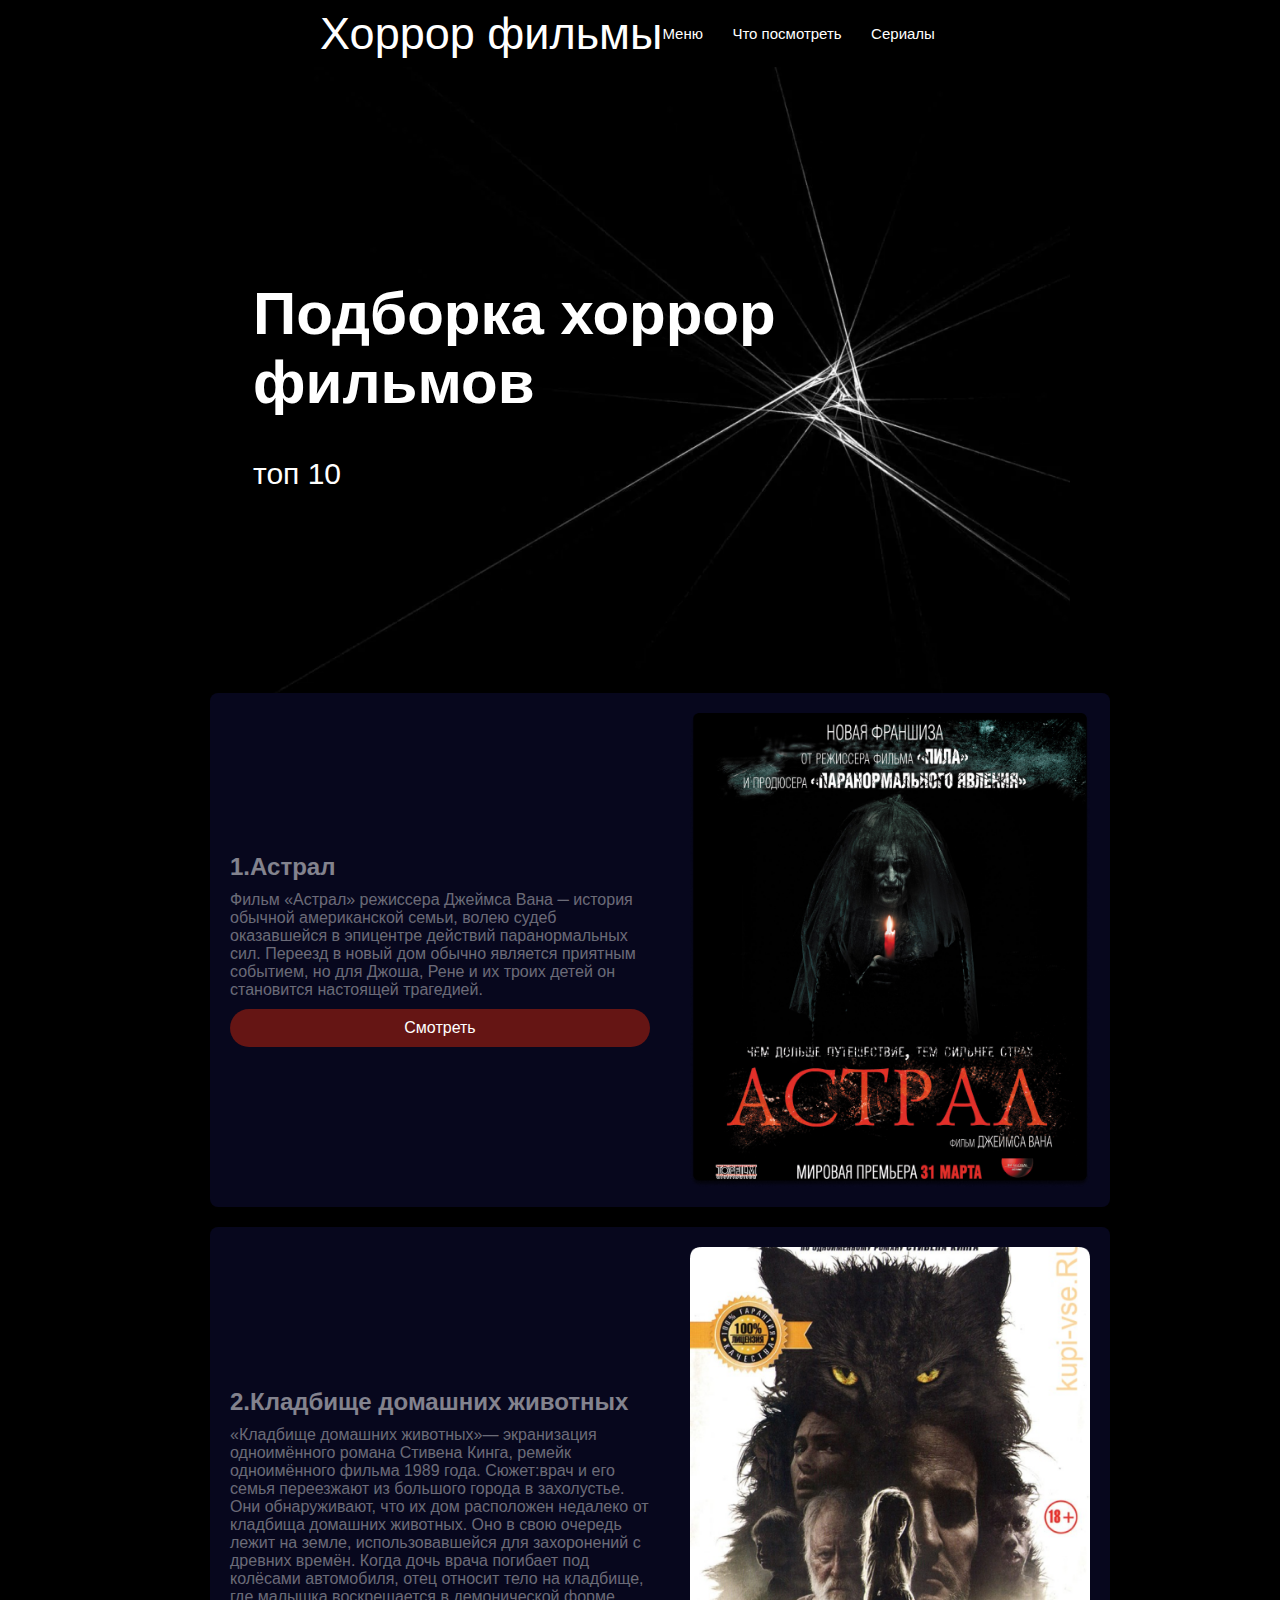
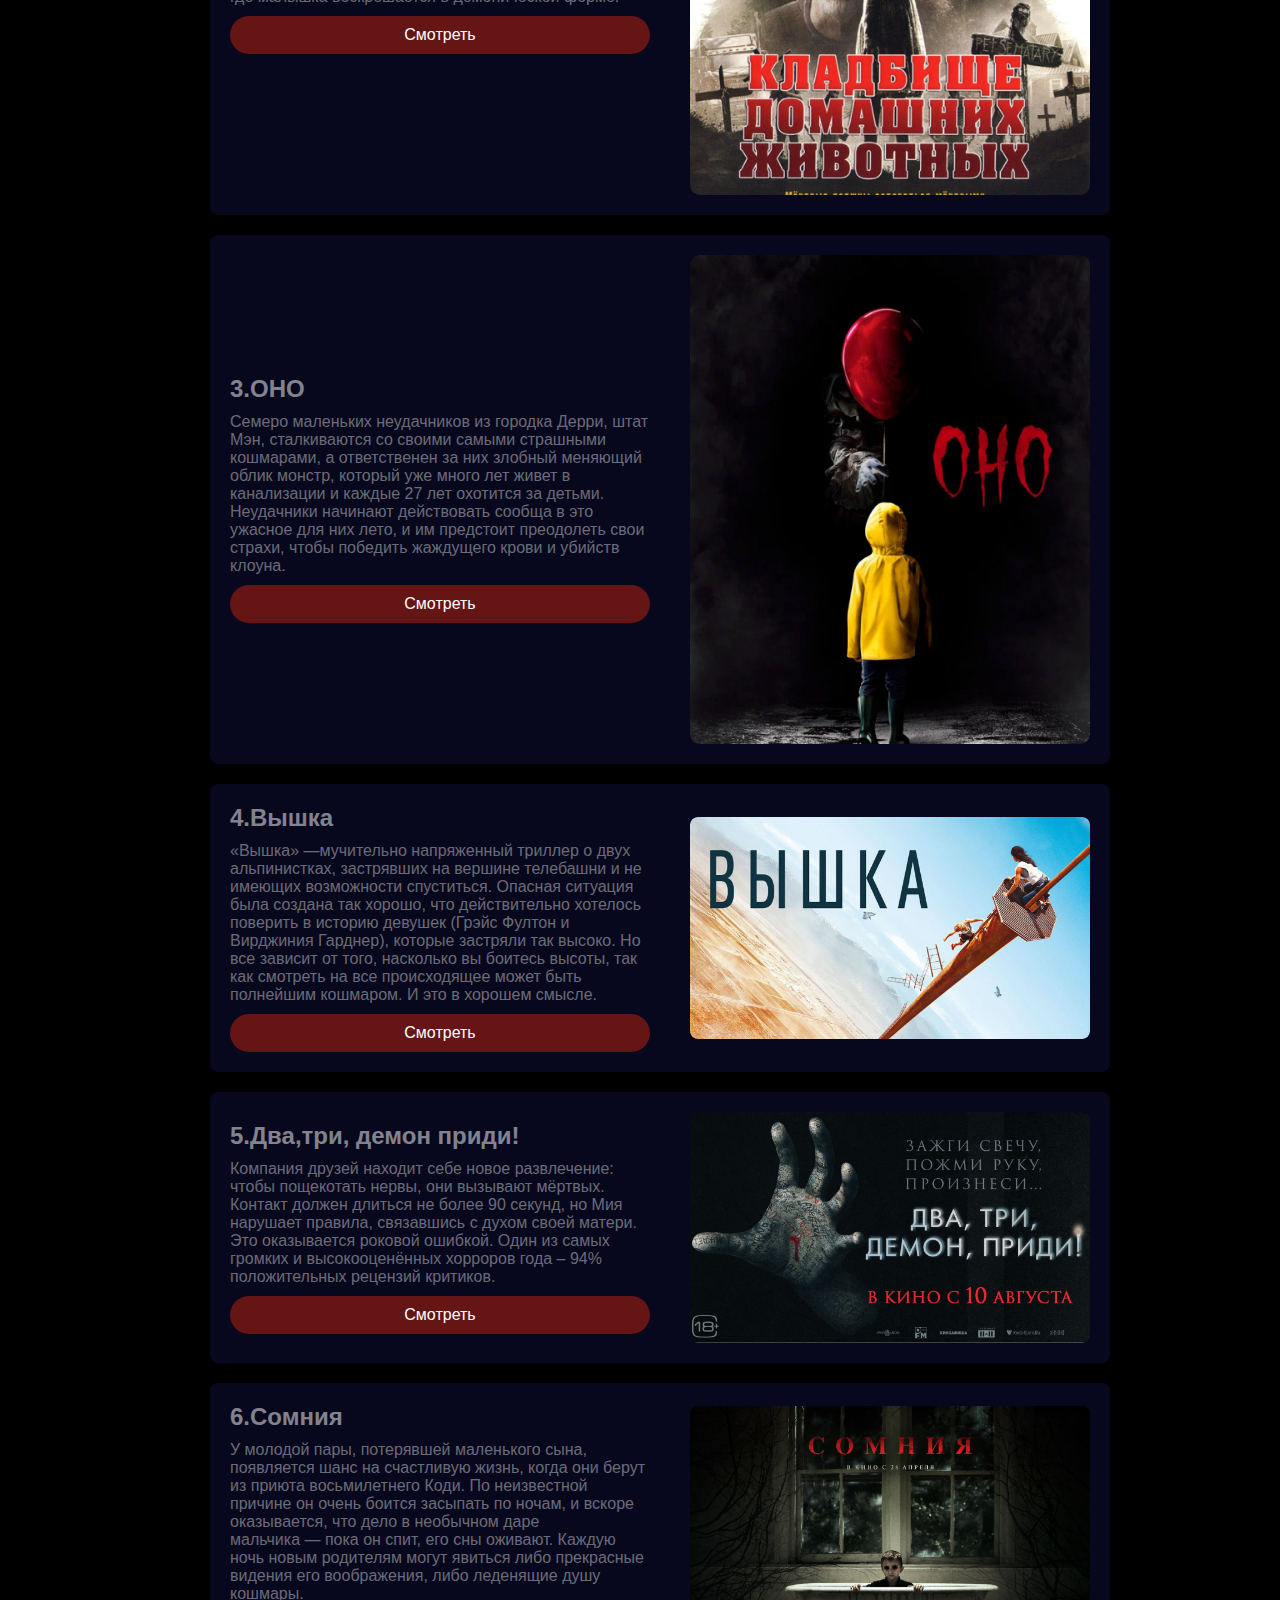
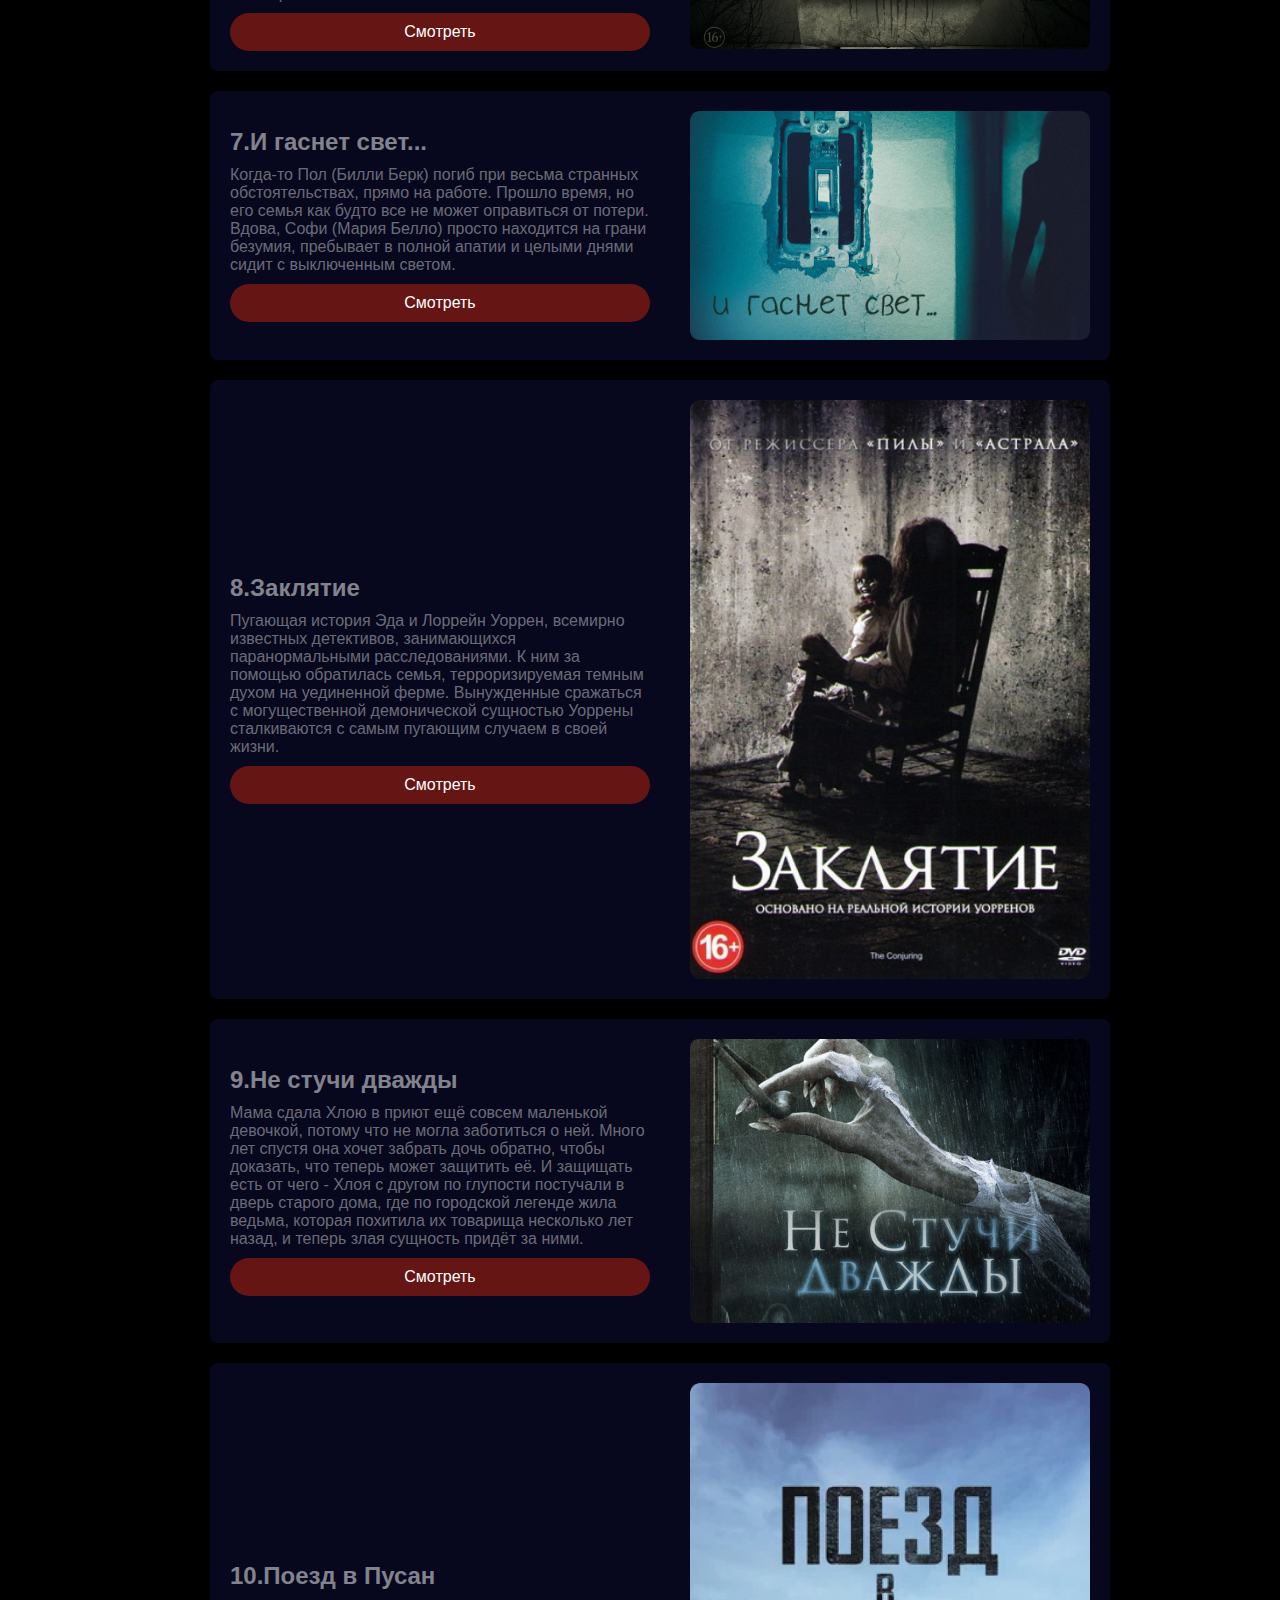
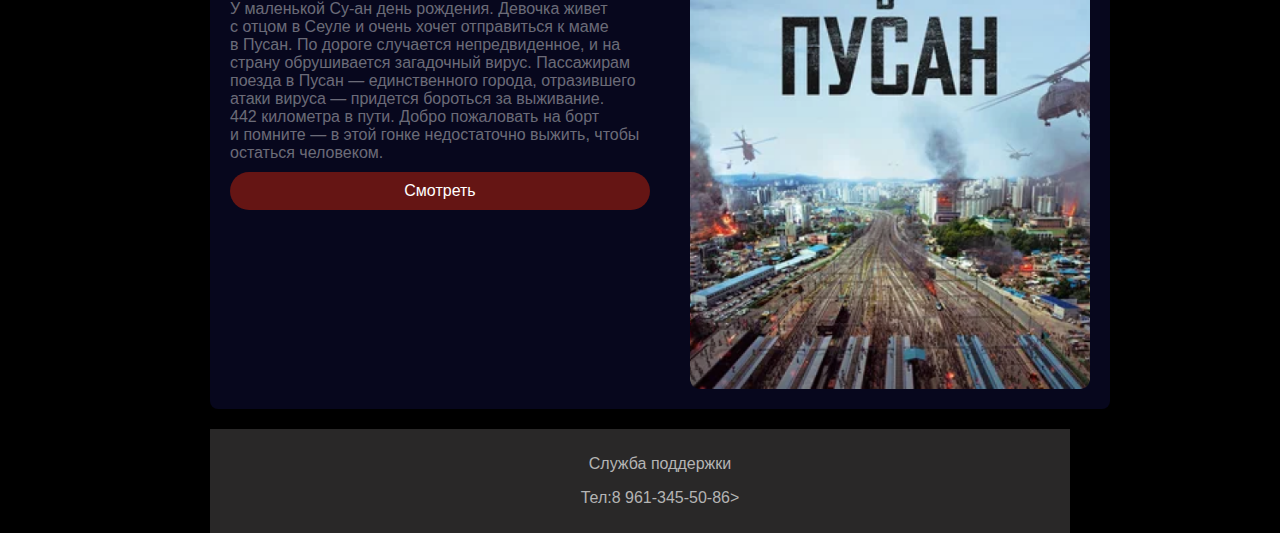
<file: index.html>
<!DOCTYPE html>
<html lang="en">
<head>
    <meta charset="UTF-8">
    <meta name="viewport" content="width=device-width, initial-scale=1.0">
    <title>Document</title>
    <link rel="stylesheet" href="style.css">
   <!-- Yandex.Metrika counter -->
<script type="text/javascript" >
   (function(m,e,t,r,i,k,a){m[i]=m[i]||function(){(m[i].a=m[i].a||[]).push(arguments)};
   m[i].l=1*new Date();
   for (var j = 0; j < document.scripts.length; j++) {if (document.scripts[j].src === r) { return; }}
   k=e.createElement(t),a=e.getElementsByTagName(t)[0],k.async=1,k.src=r,a.parentNode.insertBefore(k,a)})
   (window, document, "script", "https://mc.yandex.ru/metrika/tag.js", "ym");

   ym(97518408, "init", {
        clickmap:true,
        trackLinks:true,
        accurateTrackBounce:true
   });
</script>
<noscript><div><img src="https://mc.yandex.ru/watch/97518408" style="position:absolute; left:-9999px;" alt="" /></div></noscript>
<!-- /Yandex.Metrika counter --> 
</head>
<body>
    <header>
        
        <div class="logo">Хоррор фильмы</div>
        <div class="nav-links">
            <nav>
                <a href="">Меню</a>
                <a href="">Что посмотреть</a>
                <a href="">Сериалы</a>
            </nav>
        </div>
    </header>
    <main>
        <article class="banner">
            <h1>Подборка хоррор фильмов</h1>
            <p>топ 10</p>
        </article>
        <div class="card-container">
            <div class="card">
                <div class="card-content">
                    <h2 class="card-title">1.Астрал</h2>
                    <p class="card-description">Фильм «Астрал» режиссера Джеймса Вана ─ история обычной американской семьи, волею судеб оказавшейся в эпицентре действий паранормальных сил. Переезд в новый дом обычно является приятным событием, но для Джоша, Рене и их троих детей он становится настоящей трагедией.</p>
                    <button class="card-button">Смотреть</button>
                </div>
                <img src="images/astral 1.png" alt="астрал" class="card-image">
            </div>
            <div class="card">
                <div class="card-content">
                    <h2 class="card-title">2.Кладбище домашних животных</h2>
                    <p class="card-description">«Кладбище домашних животных»— экранизация одноимённого романа Стивена Кинга, ремейк одноимённого фильма 1989 года.
                        Сюжет:врач и его семья переезжают из большого города в захолустье. Они обнаруживают, что их дом расположен недалеко от кладбища домашних животных. Оно в свою очередь лежит на земле, использовавшейся для захоронений с древних времён. Когда дочь врача погибает под колёсами автомобиля, отец относит тело на кладбище, где малышка воскрешается в демонической форме.</p>
                    <button class="card-button">Смотреть</button>
                </div>
                <img src="images/кладбище дж 1.png" alt="КДЖ" class="card-image">
            </div>
            <div class="card">
                <div class="card-content">
                    <h2 class="card-title">3.ОНО</h2>
                    <p class="card-description">Семеро маленьких неудачников из городка Дерри, штат Мэн, сталкиваются со своими самыми страшными кошмарами, а ответственен за них злобный меняющий облик монстр, который уже много лет живет в канализации и каждые 27 лет охотится за детьми. Неудачники начинают действовать сообща в это ужасное для них лето, и им предстоит преодолеть свои страхи, чтобы победить жаждущего крови и убийств клоуна.</p>
                    <button class="card-button">Смотреть</button>
                </div>
                <img src="images/оно 1.png" alt="оно" class="card-image">
            </div>
            <div class="card">
                <div class="card-content">
                    <h2 class="card-title">4.Вышка</h2>
                    <p class="card-description">«Вышка» —мучительно напряженный триллер о двух альпинистках, застрявших на вершине телебашни и не имеющих возможности спуститься. Опасная ситуация была создана так хорошо, что действительно хотелось поверить в историю девушек (Грэйс Фултон и Вирджиния Гарднер), которые застряли так высоко. Но все зависит от того, насколько вы боитесь высоты, так как смотреть на все происходящее может быть полнейшим кошмаром. И это в хорошем смысле.</p>
                    <button class="card-button">Смотреть</button>
                </div>
                <img src="images/вышка 1.png" alt="вышка" class="card-image">
            </div>
            <div class="card">
                <div class="card-content">
                    <h2 class="card-title">5.Два,три, демон приди!</h2>
                    <p class="card-description">Компания друзей находит себе новое развлечение: чтобы пощекотать нервы, они вызывают мёртвых. Контакт должен длиться не более 90 секунд, но Мия нарушает правила, связавшись с духом своей матери. Это оказывается роковой ошибкой. Один из самых громких и высокооценённых хорроров года – 94% положительных рецензий критиков.</p>
                    <button class="card-button">Смотреть</button>
                </div>
                <img src="images/два три демон приди 1.png" alt="два,три,демон приди!" class="card-image">
            </div>
            <div class="card">
                <div class="card-content">
                    <h2 class="card-title">6.Сомния</h2>
                    <p class="card-description">У молодой пары, потерявшей маленького сына, появляется шанс на счастливую жизнь, когда они берут из приюта восьмилетнего Коди. По неизвестной причине он очень боится засыпать по ночам, и вскоре оказывается, что дело в необычном даре мальчика — пока он спит, его сны оживают. Каждую ночь новым родителям могут явиться либо прекрасные видения его воображения, либо леденящие душу кошмары.</p>
                    <button class="card-button">Смотреть</button>
                </div>
                <img src="images/Сомния 1.png" alt="сомния" class="card-image">
            </div>
            <div class="card">
                <div class="card-content">
                    <h2 class="card-title">7.И гаснет свет...</h2>
                    <p class="card-description">Когда-то Пол (Билли Берк) погиб при весьма странных обстоятельствах, прямо на работе. Прошло время, но его семья как будто все не может оправиться от потери. Вдова, Софи (Мария Белло) просто находится на грани безумия, пребывает в полной апатии и целыми днями сидит с выключенным светом.</p>
                    <button class="card-button">Смотреть</button>
                </div>
                <img src="images/image 2.png" alt="и гаснет свет.." class="card-image">
            </div>
            <div class="card">
                <div class="card-content">
                    <h2 class="card-title">8.Заклятие</h2>
                    <p class="card-description">Пугающая история Эда и Лоррейн Уоррен, всемирно известных детективов, занимающихся паранормальными расследованиями. К ним за помощью обратилась семья, терроризируемая темным духом на уединенной ферме. Вынужденные сражаться с могущественной демонической сущностью Уоррены сталкиваются с самым пугающим случаем в своей жизни.</p>
                    <button class="card-button">Смотреть</button>
                </div>
                <img src="images/заклятье 1.png" alt="заклятие" class="card-image">
            </div>
            <div class="card">
                <div class="card-content">
                    <h2 class="card-title">9.Не стучи дважды</h2>
                    <p class="card-description">Мама сдала Хлою в приют ещё совсем маленькой девочкой, потому что не могла заботиться о ней. Много лет спустя она хочет забрать дочь обратно, чтобы доказать, что теперь может защитить её. И защищать есть от чего - Хлоя с другом по глупости постучали в дверь старого дома, где по городской легенде жила ведьма, которая похитила их товарища несколько лет назад, и теперь злая сущность придёт за ними.</p>
                    <button class="card-button">Смотреть</button>
                </div>
                <img src="images/image 3.png" alt="не стучи дважды" class="card-image">
            </div>
            <div class="card">
                <div class="card-content">
                    <h2 class="card-title">10.Поезд в Пусан</h2>
                    <p class="card-description">У маленькой Су-ан день рождения. Девочка живет с отцом в Сеуле и очень хочет отправиться к маме в Пусан. По дороге случается непредвиденное, и на страну обрушивается загадочный вирус. Пассажирам поезда в Пусан — единственного города, отразившего атаки вируса — придется бороться за выживание. 442 километра в пути. Добро пожаловать на борт и помните — в этой гонке недостаточно выжить, чтобы остаться человеком.</p>
                    <button class="card-button">Смотреть</button>
                </div>
                <img src="images/пусан 1.png" alt="поезд в пусан" class="card-image">
            </div>
   
    <footer>
            <p><ul>Служба поддержки</ul>
        <ul>Тел:8 961-345-50-86></ul></p>
            
    </footer>
  
</main>
</body>
</html>
</file>
<file: style.css>
@import url('https://fonts.googleapis.com/css2?family=Playfair+Display:ital,wght@0,400..900;1,400..900&display=swap');

body {
    background-color:black;
    margin: 0;
    font-family: "Playfair";
}

header {
    background-color: black;
    height: 67px;
    display: flex;
    align-items: center;
    padding: 0 5%; /* Уменьшение боковых отступов */
    justify-content: space-between;
}

header a {
    margin-right: 25px;
    font-weight: 50;
    font-size: 15px;
    color: #ffffff;
    text-decoration: none;
}

.logo {
    color: #ffffff;
    font-size: 45px;
}

main {
    background-color: #000000;
}

.banner {
    background-image: url(images/1.png);
    background-size: cover;
    background-repeat: no-repeat;
    padding: 20% 5%;
    color: white;
    font-size: 30px;
}

body {
    margin: 0;
    font-family: Arial, sans-serif;
    display: flex;
    justify-content: center;
    align-items: center;
    flex-direction: column;
    min-height: 100vh;
}

.card-container {
    display: flex;
    flex-direction: column;
    gap: 20px;
    max-width: 1200px; /* Максимальная ширина контейнера */
}

.card {
    display: flex;
    justify-content: space-between;
    align-items: center;
    background-color: #07071d;
    border-radius: 8px;
    box-shadow: 0 4px 8px rgba(0, 0, 0, 0.1);
    overflow: hidden;
    padding: 20px;
    width: 100%;
}

.card-content {
    display: flex;
    flex-direction: column;
    gap: 10px;
    max-width: 420px;
}

.card-title {
    color: rgba(255, 255, 255, 0.5);
    font-size: 24px;
    margin: 0;
}

.card-description {
    font-size: 16px;
    color: rgba(255, 255, 255, 0.41);
    margin: 0;
}

.card-button {
    background-color: #651514;
    color: #fff;
    border: none;
    padding: 10px 20px;
    border-radius: 25px;
    cursor: pointer;
    font-size: 16px;
    transition: background-color 0.3s ease;
}

.card-button:hover {
    background-color: #3B1017;
}

.card-image {
    width: 400px;
    height: auto;
    border-radius: 8px;
}

footer{
    background-color:rgb(41, 40, 40);
      padding:10px 0;
       text-align:center; 
       color:rgba(255, 255, 255, 0.659);
}
</file>
